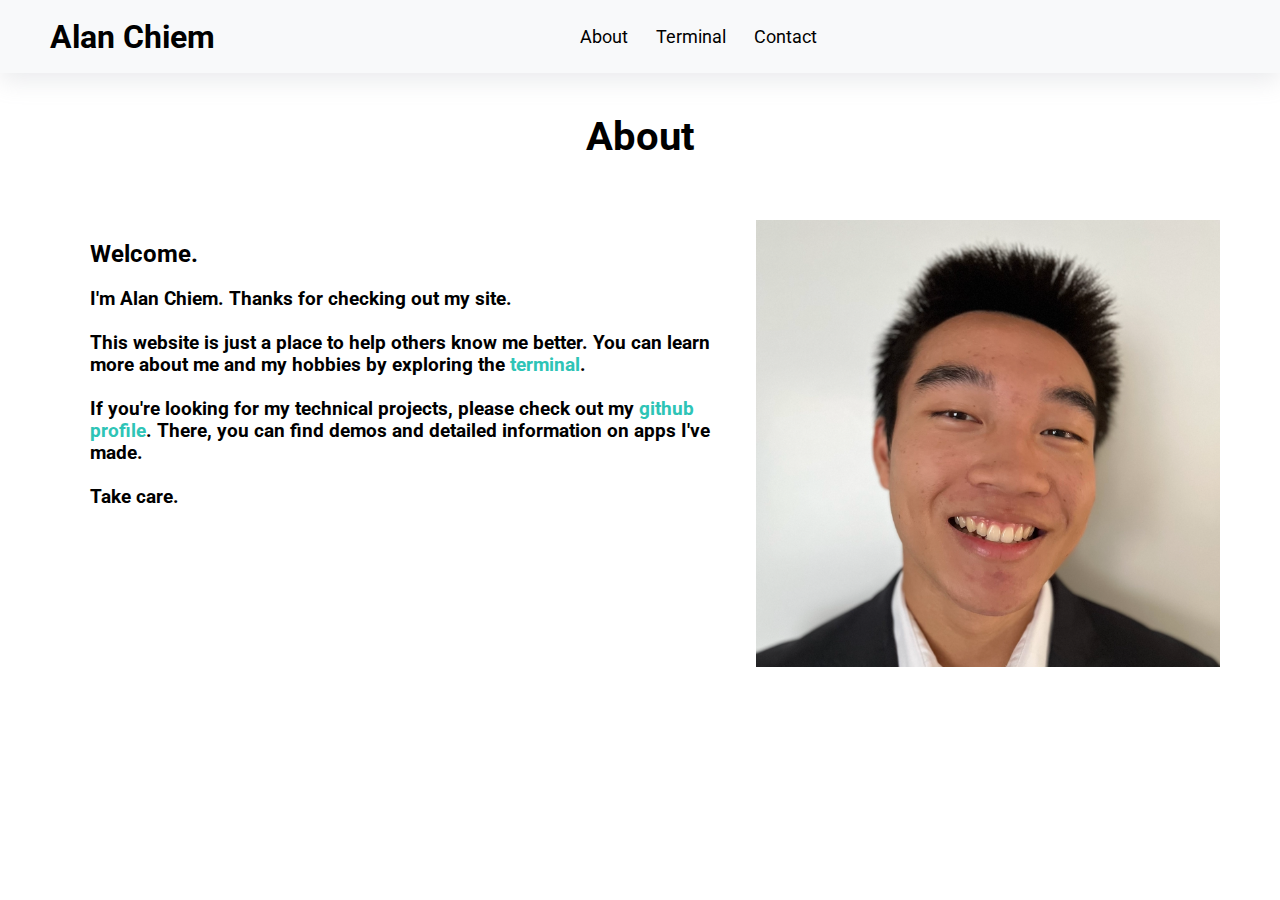
<file: index.html>
<!DOCTYPE html>
<html lang="en">
<head>
    <meta charset="UTF-8">
    <meta http-equiv="X-UA-Compatible" content="IE=edge">
    <meta name="viewport" content="width=device-width, initial-scale=1.0">
    <title>Alan Chiem</title>

    <!-- Font Awesome Icons CDN -->
    <link rel="stylesheet" href="https://cdnjs.cloudflare.com/ajax/libs/font-awesome/6.1.1/css/all.min.css" integrity="sha512-KfkfwYDsLkIlwQp6LFnl8zNdLGxu9YAA1QvwINks4PhcElQSvqcyVLLD9aMhXd13uQjoXtEKNosOWaZqXgel0g==" crossorigin="anonymous" referrerpolicy="no-referrer" />

    <!-- custom style.css file -->
    <link rel="stylesheet" href="css/about_style.css">
</head>
<body>
    <!-- Header -->
    <header id="header" class="shadow bg-light">
        <nav class="container navbar"> 
            <a href="index.html" class = "nav-brand text-dark">
                Alan Chiem
            </a>

            
            <!-- toggle button -->
            <button class = "toggle-button">
                <span><i class = "fas fa-bars"></i></span>
            </button>

            <!-- Collapse on Toggle Button Click-->
            <div class="collapse">
                <ul class="navbar-nav">
                    <a href="index.html" class="nav-link">About</a>
                    <a href="terminal.html" class="nav-link">Terminal</a>
                    <a href="contact.html" class="nav-link">Contact</a>
                </ul>
            </div>

            <!-- Collapse on Toggle Button Click-->
            <div class="collapse">
                <ul class="navbar-nav">
                    <a href="https://www.linkedin.com/in/alan-chiem/" target="_blank" rel="noopener noreferrer" class="nav-link"> <i class="fa-brands fa-linkedin"></i> </a>
                    <a href="https://github.com/alanchiem" target="_blank" rel="noopener noreferrer" class="nav-link"> <i class="fa-brands fa-github"></i> </a>
                </ul>
            </div>
        </nav>
    </header>
    <!-- Header -->

    <main class="about">
        <div class="about-us">
            <h1>About</h1>
                <div class="wrapper">
                    <div class="about_alan">
                        <h2>
                            Welcome.
                        </h2>
                        <h3>
                            I'm Alan Chiem. Thanks for checking out my site.
                            <br>
                            <br>
                            This website is just a place to help others know me better. You can learn more about me and my hobbies by exploring the<a href="terminal.html"> terminal</a>.
                            <br>
                            <br>
                            If you're looking for my technical projects, please check out my <a href="https://github.com/alanchiem" target="_blank" rel="noopener noreferrer">github profile</a>. 
                            There, you can find demos and detailed information on apps I've made. 
                            <br>
                            <br>
                            Take care.
                        </h3>
                    </div>
                    <div class="profile">
                        <img src="./imgs/alan.png" class="img-fluid" alt="">
                    </div>
                </div>

        </div>


    </main> 



        <!-- custom js main.js file -->
        <script src="main.js"> </script>
    </body>
    </html>
</file>
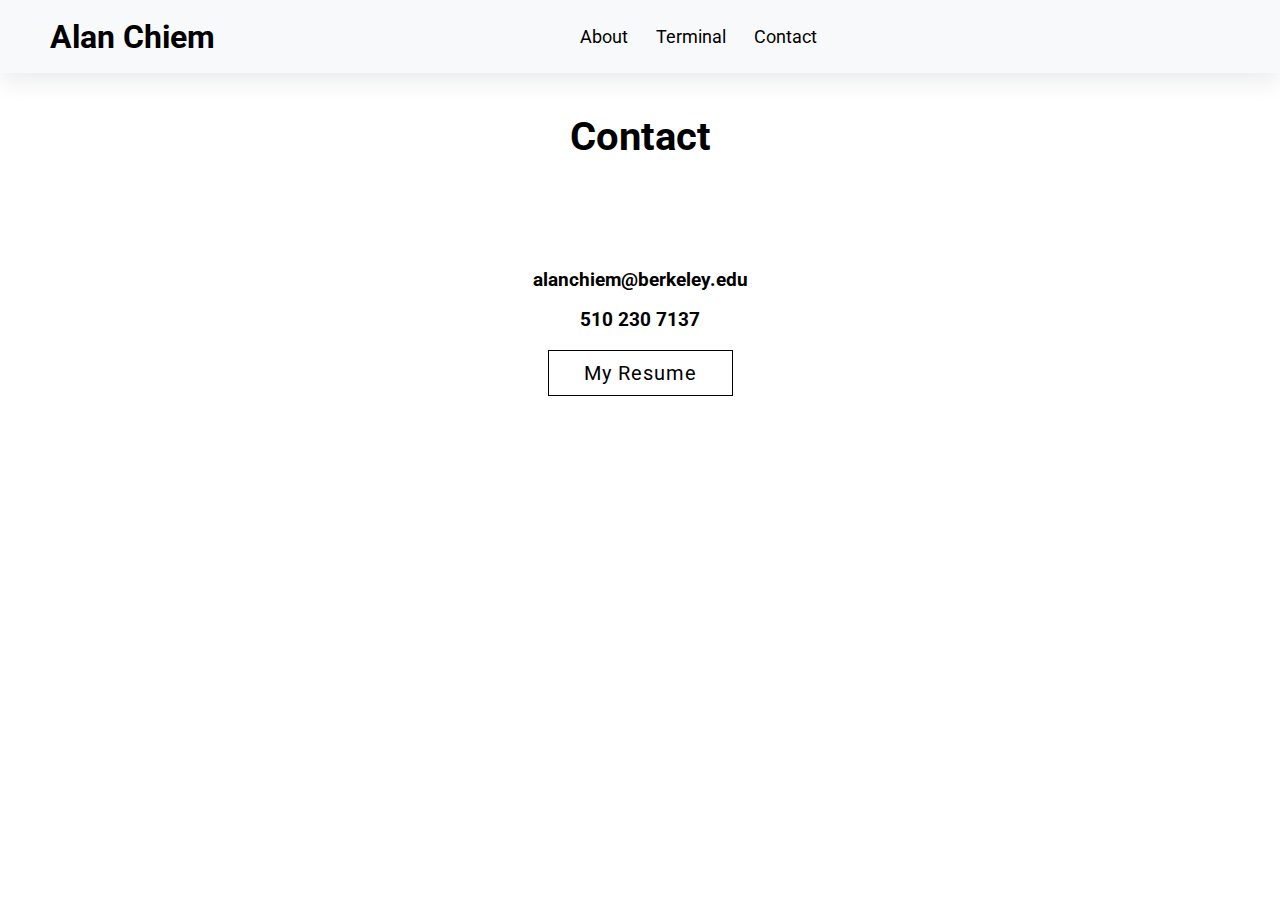
<file: contact.html>
<!DOCTYPE html>
<html lang="en">
<head>
    <meta charset="UTF-8">
    <meta http-equiv="X-UA-Compatible" content="IE=edge">
    <meta name="viewport" content="width=device-width, initial-scale=1.0">
    <title>Alan Chiem</title>

    <!-- Font Awesome Icons CDN -->
    <link rel="stylesheet" href="https://cdnjs.cloudflare.com/ajax/libs/font-awesome/6.1.1/css/all.min.css" integrity="sha512-KfkfwYDsLkIlwQp6LFnl8zNdLGxu9YAA1QvwINks4PhcElQSvqcyVLLD9aMhXd13uQjoXtEKNosOWaZqXgel0g==" crossorigin="anonymous" referrerpolicy="no-referrer" />

    <!-- custom style.css file -->
    <link rel="stylesheet" href="css/contact_style.css">
</head>
<body>
    <!-- Header -->
    <header id="header" class="shadow bg-light">
        <nav class="container navbar"> 
            <a href="index.html" class = "nav-brand text-dark">
                Alan Chiem
            </a>

            <!-- toggle button -->
            <button class = "toggle-button">
                <span><i class = "fas fa-bars"></i></span>
            </button>

            <!-- Collapse on Toggle Button Click-->
            <div class="collapse">
                <ul class="navbar-nav">
                    <a href="index.html" class="nav-link">About</a>
                    <a href="terminal.html" class="nav-link">Terminal</a>
                    <a href="contact.html" class="nav-link">Contact</a>
                </ul>
            </div>

            <!-- Collapse on Toggle Button Click-->
            <div class="collapse">
                <ul class="navbar-nav">
                    <a href="https://www.linkedin.com/in/alan-chiem/" target="_blank" rel="noopener noreferrer" class="nav-link"> <i class="fa-brands fa-linkedin"></i> </a>
                    <a href="https://github.com/alanchiem" target="_blank" rel="noopener noreferrer" class="nav-link"> <i class="fa-brands fa-github"></i> </a>
                </ul>
            </div>
        </nav>
    </header>
    <!-- Header -->


    <!-- Contact -->
    <main class="Contact">

        <div class="contact_page">
            <h1> Contact</h1>
            <div class="info">
                <h3>alanchiem@berkeley.edu</h3>
                <h3>510 230 7137</h3>
                <div class="button">
                    <a href="pdf/Alan_Chiem_Resume.pdf" target="_blank" rel="noopener noreferrer"> My Resume</a>
                </div>
            </div>
        </div>


    </main>

        <!-- custom js main.js file -->
        <script src="main.js"> </script>
    </body>
    </html>
</file>
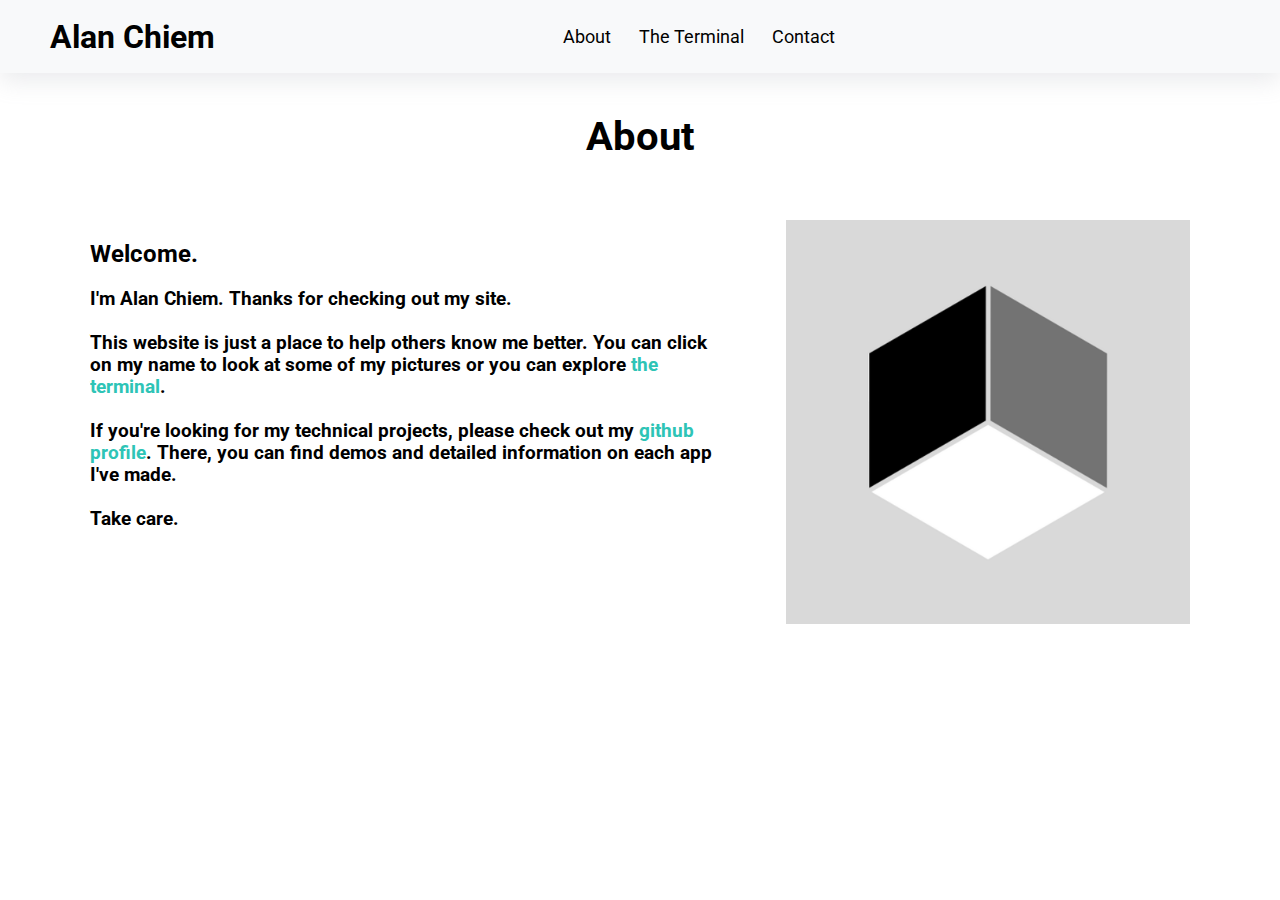
<file: website/about.html>
<!DOCTYPE html>
<html lang="en">
<head>
    <meta charset="UTF-8">
    <meta http-equiv="X-UA-Compatible" content="IE=edge">
    <meta name="viewport" content="width=device-width, initial-scale=1.0">
    <title>Alan Chiem</title>

    <!-- Font Awesome Icons CDN -->
    <link rel="stylesheet" href="https://cdnjs.cloudflare.com/ajax/libs/font-awesome/6.1.1/css/all.min.css" integrity="sha512-KfkfwYDsLkIlwQp6LFnl8zNdLGxu9YAA1QvwINks4PhcElQSvqcyVLLD9aMhXd13uQjoXtEKNosOWaZqXgel0g==" crossorigin="anonymous" referrerpolicy="no-referrer" />

    <!-- custom style.css file -->
    <link rel="stylesheet" href="css/about_style.css">
</head>
<body>
    <!-- Header -->
    <header id="header" class="shadow bg-light">
        <nav class="container navbar"> 
            <a href="index.html" class = "nav-brand text-dark">
                Alan Chiem
            </a>

            <!-- toggle button -->
            <button class = "toggle-button">
                <span><i class = "fas fa-bars"></i></span>
            </button>

            <!-- Collapse on Toggle Button Click-->
            <div class="collapse">
                <ul class="navbar-nav">
                    <a href="about.html" class="nav-link">About</a>
                    <a href="terminal.html" class="nav-link">The Terminal</a>
                    <a href="contact.html" class="nav-link">Contact</a>
                </ul>
            </div>

            <!-- Collapse on Toggle Button Click-->
            <div class="collapse">
                <ul class="navbar-nav">
                    <a href="https://www.linkedin.com/in/alan-chiem/" target="_blank" rel="noopener noreferrer" class="nav-link"> <i class="fa-brands fa-linkedin"></i> </a>
                    <a href="https://github.com/alanchiem" target="_blank" rel="noopener noreferrer" class="nav-link"> <i class="fa-brands fa-github"></i> </a>
                </ul>
            </div>
        </nav>
    </header>
    <!-- Header -->

    <main class="about">
        <div class="about-us">
            <h1>About</h1>
                <div class="wrapper">
                    <div class="about_alan">
                        <h2>
                            Welcome.
                        </h2>
                        <h3>
                            I'm Alan Chiem. Thanks for checking out my site.
                            <br>
                            <br>
                            This website is just a place to help others know me better. You can click on my name to look at some of my pictures or you can explore <a href="terminal.html">the terminal</a>.
                            <br>
                            <br>
                            If you're looking for my technical projects, please check out my <a href="https://github.com/alanchiem" target="_blank" rel="noopener noreferrer">github profile</a>. 
                            There, you can find demos and detailed information on each app I've made.
                            <br>
                            <br>
                            Take care.
                        </h3>
                    </div>
                    <div class="profile">
                        <img src="./imgs/box.png" class="img-fluid" alt="">
                    </div>
                </div>

        </div>


    </main> 



        <!-- custom js main.js file -->
        <script src="main.js"> </script>
    </body>
    </html>
</file>
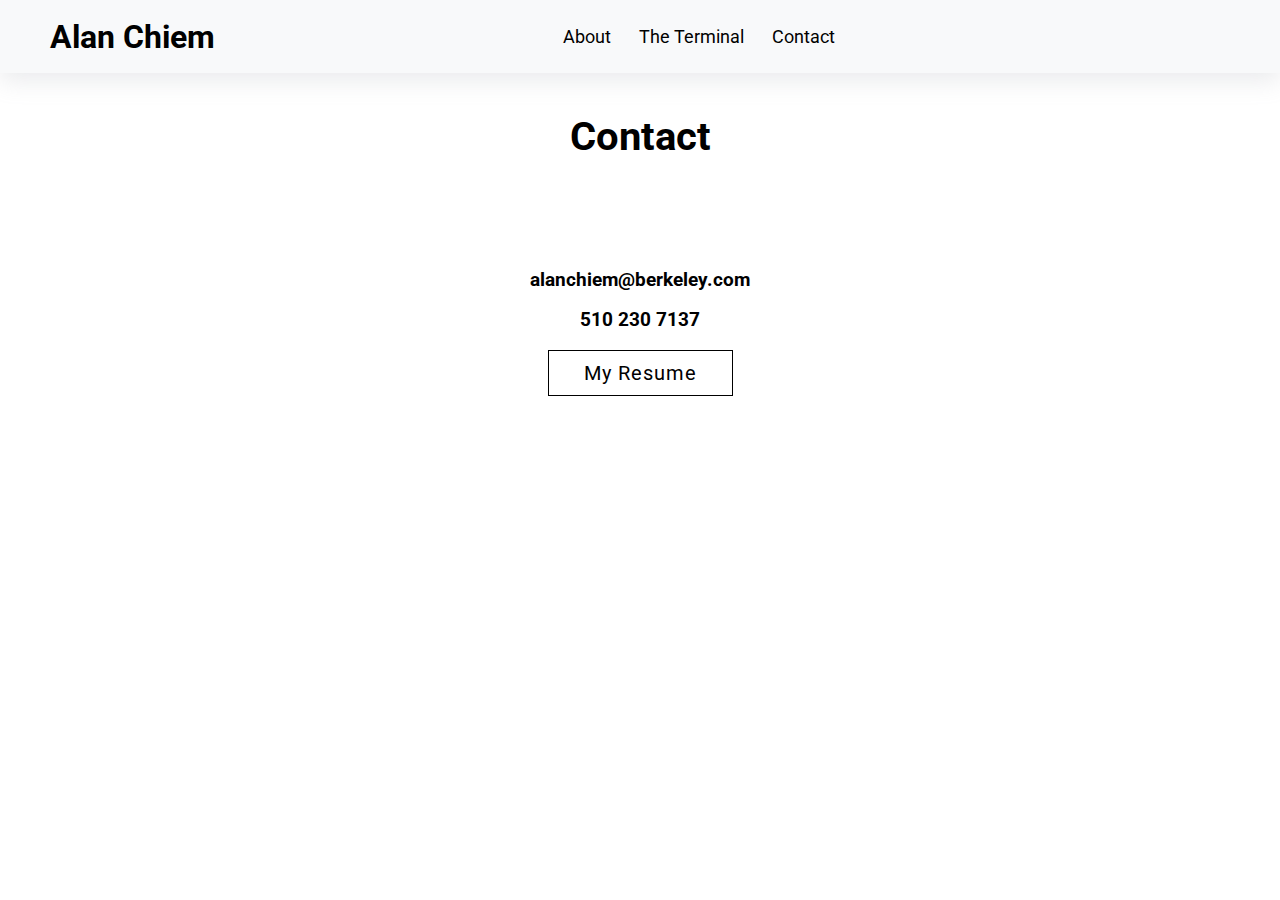
<file: website/contact.html>
<!DOCTYPE html>
<html lang="en">
<head>
    <meta charset="UTF-8">
    <meta http-equiv="X-UA-Compatible" content="IE=edge">
    <meta name="viewport" content="width=device-width, initial-scale=1.0">
    <title>Alan Chiem</title>

    <!-- Font Awesome Icons CDN -->
    <link rel="stylesheet" href="https://cdnjs.cloudflare.com/ajax/libs/font-awesome/6.1.1/css/all.min.css" integrity="sha512-KfkfwYDsLkIlwQp6LFnl8zNdLGxu9YAA1QvwINks4PhcElQSvqcyVLLD9aMhXd13uQjoXtEKNosOWaZqXgel0g==" crossorigin="anonymous" referrerpolicy="no-referrer" />

    <!-- custom style.css file -->
    <link rel="stylesheet" href="css/contact_style.css">
</head>
<body>
    <!-- Header -->
    <header id="header" class="shadow bg-light">
        <nav class="container navbar"> 
            <a href="index.html" class = "nav-brand text-dark">
                Alan Chiem
            </a>

            <!-- toggle button -->
            <button class = "toggle-button">
                <span><i class = "fas fa-bars"></i></span>
            </button>

            <!-- Collapse on Toggle Button Click-->
            <div class="collapse">
                <ul class="navbar-nav">
                    <a href="about.html" class="nav-link">About</a>
                    <a href="terminal.html" class="nav-link">The Terminal</a>
                    <a href="contact.html" class="nav-link">Contact</a>
                </ul>
            </div>

            <!-- Collapse on Toggle Button Click-->
            <div class="collapse">
                <ul class="navbar-nav">
                    <a href="https://www.linkedin.com/in/alan-chiem/" target="_blank" rel="noopener noreferrer" class="nav-link"> <i class="fa-brands fa-linkedin"></i> </a>
                    <a href="https://github.com/alanchiem" target="_blank" rel="noopener noreferrer" class="nav-link"> <i class="fa-brands fa-github"></i> </a>
                </ul>
            </div>
        </nav>
    </header>
    <!-- Header -->


    <!-- Contact -->
    <main class="Contact">

        <div class="contact_page">
            <h1> Contact</h1>
            <div class="info">
                <h3>alanchiem@berkeley.com</h3>
                <h3>510 230 7137</h3>
                <div class="button">
                    <a href="pdf/Resume_Alan_Chiem.pdf" target="_blank" rel="noopener noreferrer"> My Resume</a>
                </div>
            </div>
        </div>


    </main>

        <!-- custom js main.js file -->
        <script src="main.js"> </script>
    </body>
    </html>
</file>
<file: css/about_style.css>
@import url('https://fonts.googleapis.com/css2?family=Roboto:wght@300&display=swap');

/* font-family: 'Roboto', sans-serif 19:00 */

/* root styling */

:root{
    --light: #f8f9fa;
    --secondary: #adb5bd;
    --dark: #000000;
    --primary-color: #f15bb5;
    --secondary-color: #2ec4b6;
    --border: #e9ecef;
}


body {
    font-family: 'Roboto', sans-serif;
    padding: 0;
    margin: 0;
}

a {
    text-decoration: none;

}

*>*{
    box-sizing: border-box;
}

/* global styling */
.text-light{
    color: var(--light);
}

.text-secondary{
    color: var(--secondary);
}

.text-dark{
    color: var(--dark);
}

.text-primary{
    color: var(--primary-color);
}

.bg-light{
    background-color: var(--light);
}

.container{
    max-width: 1200px;
    padding: 0 15px;
    margin: auto;
}

.img-fluid{
    width: 100%
}

.text-title{
    font-family: 'Courier New', Courier, monospace;
    font-weight: bold;
}

.secondary-title{
    font-family: 'Courier New', Courier, monospace;
}

.display-1{
    font-size: 22px;
}

.display-2{
    font-size: 16px;
}

.display-3{
    font-size: 14px;
}

.text-center{
    text-align: center;
}

.text-right{
    text-align: right;
}

/* section styling */

/* Navigation Menu */
.navbar{
    position: relative;
    display: flex;
    flex-direction: row;
    justify-content: space-between;
    padding: 10px;
    
}

.nav-brand{
    font-family: 'Roboto', sans-serif;
    font-weight: bold;
    align-self: center;
    font-size: 32px;
}

.nav-brand:hover{
    color: var(--primary-color)
}

.collapse{
    align-self: center;
}

.nav-link{
    font-size: 18px;
    margin: 12px;
    color: var(--dark);
    font-family: 'Roboto', sans-serif;
    
}

.nav-link:hover{
    color: var(--primary-color)
}

.toggle-button{
    font-size: 21px;
    background-color: transparent;
    border: none;
    position: absolute;
    right: 0;
    margin: 8px 10px;
    display: none;
}

.toggle-button:focus{
    outline: none;
}

.shadow{
    box-shadow: rgba(149, 157, 165, 0.2) 0px 8px 24px;
}

/* About */

.about-us{
width: 100%;
}

.about-us h1{
    text-align: center;
    font-size: 40px;
    color: #000000;
    margin-top: 40px;
}

/* .about-us h1::after{
content: "";
height: 5px;
width: 200px;
background-color: #000000;
border-radius: 10px;
display: black;
margin:auto;
} */

.wrapper{
    padding: 0px 60px;
    margin: 60px auto;
}

.about_alan{
    width: 60%;
    float: left;
    text-align: left;
    padding: 0px 30px;
}

.about_alan a{
    color: #2ec4b6;
}

.about_alan a:hover{
    color: #f15bb5;
}

.profile{
    width: 40%;
    float: right;
    padding: 0px 0px;
}

/* Profile Pic */
.profile img {
    max-width: 100%;
    max-height: 100%;

  }


/* Media Query */


/* Nav Bar  */

@media(max-width: 992px) {
    .grid .grid-item{
        width: calc(33.333% - 20px);
    }
}

@media(max-width: 768px) {
    .grid .grid-item{
        width: calc(50% - 20px);
    }
}

@media(max-width: 650px) {

    .navbar{
        flex-direction: column;
    }

    .toggle-button{
        display: initial;
    }
    
    .collapse{
        max-height: 0;
        overflow: hidden;
        transition: all 0.7s cubic-bezier(1, -0.11, 0.05, 1.09);

    }

    .collapse .nav-link{
        display: block;
        text-align: center;
    
    }
    
    .search-box{
        border-right: none;
    }

    .collapse-toggle{
        max-height: 500px;

    }

    .grid .grid-item{
        width: calc(100% - 20px);
    }

    #site-main{
        margin-top: 6em;
    }
}

    /* About */
    @media(max-width: 900px) {
        .about_alan{
            width: 100%;
            float: none;
        }
        
        .profile{
            float: none;
            width: 100%;
            margin-top: 20px;
        }
    }
</file>
<file: css/contact_style.css>
@import url('https://fonts.googleapis.com/css2?family=Roboto:wght@300&display=swap');

/* font-family: 'Roboto', sans-serif 19:00 */

/* root styling */

:root{
    --light: #f8f9fa;
    --secondary: #adb5bd;
    --dark: #000000;
    --primary-color: #f15bb5;
    --secondary-color: #2ec4b6;
    --border: #e9ecef;
}


body {
    font-family: 'Roboto', sans-serif;
    padding: 0;
    margin: 0;
}

a {
    text-decoration: none;

}

*>*{
    box-sizing: border-box;
}

/* global styling */
.text-light{
    color: var(--light);
}

.text-secondary{
    color: var(--secondary);
}

.text-dark{
    color: var(--dark);
}

.text-primary{
    color: var(--primary-color);
}

.bg-light{
    background-color: var(--light);
}

.container{
    max-width: 1200px;
    padding: 0 15px;
    margin: auto;
}

.img-fluid{
    width: 100%
}

.text-title{
    font-family: 'Courier New', Courier, monospace;
    font-weight: bold;
}

.secondary-title{
    font-family: 'Courier New', Courier, monospace;
}

.display-1{
    font-size: 22px;
}

.display-2{
    font-size: 16px;
}

.display-3{
    font-size: 14px;
}

.text-center{
    text-align: center;
}

.text-right{
    text-align: right;
}

/* section styling */

/* Navigation Menu */
.navbar{
    position: relative;
    display: flex;
    flex-direction: row;
    justify-content: space-between;
    padding: 10px;
    
}

.nav-brand{
    font-family: 'Roboto', sans-serif;
    font-weight: bold;
    align-self: center;
    font-size: 32px;
}

.nav-brand:hover{
    color: var(--primary-color)
}

.collapse{
    align-self: center;
}

.nav-link{
    font-size: 18px;
    margin: 12px;
    color: var(--dark);
    font-family: 'Roboto', sans-serif;
    
}

.nav-link:hover{
    color: var(--primary-color)
}

.toggle-button{
    font-size: 21px;
    background-color: transparent;
    border: none;
    position: absolute;
    right: 0;
    margin: 8px 10px;
    display: none;
}

.toggle-button:focus{
    outline: none;
}

.shadow{
    box-shadow: rgba(149, 157, 165, 0.2) 0px 8px 24px;
}

/* Contact */

.contact_page{
    text-align: center;

}

.contact_page h1{
    font-size: 40px;
    color: #000000;
    margin-top: 40px;
    margin-bottom: 80px;
    
}

.contact_page .info{
    padding: 10px 0px;
}

.button{
    margin-top: 30px;
}

.button a{
    color:black;
    background-color: white;
    border: 1px solid #000000;
    padding: 10px 35px;
    text-decoration: none;
    letter-spacing: 1px;
    font-size: 20px;
}

.button a:hover{
    color: white;
    background-color: black;

}


  /* Media Query */

@media(max-width: 992px) {
    .grid .grid-item{
        width: calc(33.333% - 20px);
    }
}

@media(max-width: 768px) {
    .grid .grid-item{
        width: calc(50% - 20px);
    }
}

@media(max-width: 650px) {

    .navbar{
        flex-direction: column;
    }

    .toggle-button{
        display: initial;
    }
    
    .collapse{
        max-height: 0;
        overflow: hidden;
        transition: all 0.7s cubic-bezier(1, -0.11, 0.05, 1.09);

    }

    .collapse .nav-link{
        display: block;
        text-align: center;
    
    }
    
    .search-box{
        border-right: none;
    }

    .collapse-toggle{
        max-height: 500px;

    }

    .grid .grid-item{
        width: calc(100% - 20px);
    }

    #site-main{
        margin-top: 6em;
    }
}
</file>
<file: website/css/about_style.css>
@import url('https://fonts.googleapis.com/css2?family=Roboto:wght@300&display=swap');

/* font-family: 'Roboto', sans-serif 19:00 */

/* root styling */

:root{
    --light: #f8f9fa;
    --secondary: #adb5bd;
    --dark: #000000;
    --primary-color: #f15bb5;
    --secondary-color: #2ec4b6;
    --border: #e9ecef;
}


body {
    font-family: 'Roboto', sans-serif;
    padding: 0;
    margin: 0;
}

a {
    text-decoration: none;

}

*>*{
    box-sizing: border-box;
}

/* global styling */
.text-light{
    color: var(--light);
}

.text-secondary{
    color: var(--secondary);
}

.text-dark{
    color: var(--dark);
}

.text-primary{
    color: var(--primary-color);
}

.bg-light{
    background-color: var(--light);
}

.container{
    max-width: 1200px;
    padding: 0 15px;
    margin: auto;
}

.img-fluid{
    width: 100%
}

.text-title{
    font-family: 'Courier New', Courier, monospace;
    font-weight: bold;
}

.secondary-title{
    font-family: 'Courier New', Courier, monospace;
}

.display-1{
    font-size: 22px;
}

.display-2{
    font-size: 16px;
}

.display-3{
    font-size: 14px;
}

.text-center{
    text-align: center;
}

.text-right{
    text-align: right;
}

/* section styling */

/* Navigation Menu */
.navbar{
    position: relative;
    display: flex;
    flex-direction: row;
    justify-content: space-between;
    padding: 10px;
    
}

.nav-brand{
    font-family: 'Roboto', sans-serif;
    font-weight: bold;
    align-self: center;
    font-size: 32px;
}

.nav-brand:hover{
    color: var(--primary-color)
}

.collapse{
    align-self: center;
}

.nav-link{
    font-size: 18px;
    margin: 12px;
    color: var(--dark);
    font-family: 'Roboto', sans-serif;
    
}

.nav-link:hover{
    color: var(--primary-color)
}

.toggle-button{
    font-size: 21px;
    background-color: transparent;
    border: none;
    position: absolute;
    right: 0;
    margin: 8px 10px;
    display: none;
}

.toggle-button:focus{
    outline: none;
}

.shadow{
    box-shadow: rgba(149, 157, 165, 0.2) 0px 8px 24px;
}

/* About */

.about-us{
width: 100%;
}

.about-us h1{
    text-align: center;
    font-size: 40px;
    color: #000000;
    margin-top: 40px;
}

/* .about-us h1::after{
content: "";
height: 5px;
width: 200px;
background-color: #000000;
border-radius: 10px;
display: black;
margin:auto;
} */

.wrapper{
    padding: 0px 60px;
    margin: 60px auto;
}

.about_alan{
    width: 60%;
    float: left;
    text-align: left;
    padding: 0px 30px;
}

.about_alan a{
    color: #2ec4b6;
}

.about_alan a:hover{
    color: #f15bb5;
}


.profile{
    width: 40%;
    float: right;
    padding: 0px 30px;
}

/* Profile Pic */
.profile img {
    max-width: 100%x;
 

  }


/* Media Query */


    /* Nav Bar  */

@media(max-width: 992px) {
    .grid .grid-item{
        width: calc(33.333% - 20px);
    }
}

@media(max-width: 768px) {
    .grid .grid-item{
        width: calc(50% - 20px);
    }
}

@media(max-width: 579px) {

    .navbar{
        flex-direction: column;
    }

    .toggle-button{
        display: initial;
    }
    
    .collapse{
        max-height: 0;
        overflow: hidden;
        transition: all 0.7s cubic-bezier(1, -0.11, 0.05, 1.09);

    }

    .collapse .nav-link{
        display: block;
        text-align: center;
    
    }
    
    .search-box{
        border-right: none;
    }

    .collapse-toggle{
        max-height: 500px;

    }

    .grid .grid-item{
        width: calc(100% - 20px);
    }

    #site-main{
        margin-top: 6em;
    }
}

    /* About */
    @media(max-width: 650px) {
        .about_alan{
            width: 100%;
            float: none;
        }
        
        .profile{
            float: none;
            width: 100%;
            margin-top: 20px;
        }
    }
</file>
<file: website/css/contact_style.css>
@import url('https://fonts.googleapis.com/css2?family=Roboto:wght@300&display=swap');

/* font-family: 'Roboto', sans-serif 19:00 */

/* root styling */

:root{
    --light: #f8f9fa;
    --secondary: #adb5bd;
    --dark: #000000;
    --primary-color: #f15bb5;
    --secondary-color: #2ec4b6;
    --border: #e9ecef;
}


body {
    font-family: 'Roboto', sans-serif;
    padding: 0;
    margin: 0;
}

a {
    text-decoration: none;

}

*>*{
    box-sizing: border-box;
}

/* global styling */
.text-light{
    color: var(--light);
}

.text-secondary{
    color: var(--secondary);
}

.text-dark{
    color: var(--dark);
}

.text-primary{
    color: var(--primary-color);
}

.bg-light{
    background-color: var(--light);
}

.container{
    max-width: 1200px;
    padding: 0 15px;
    margin: auto;
}

.img-fluid{
    width: 100%
}

.text-title{
    font-family: 'Courier New', Courier, monospace;
    font-weight: bold;
}

.secondary-title{
    font-family: 'Courier New', Courier, monospace;
}

.display-1{
    font-size: 22px;
}

.display-2{
    font-size: 16px;
}

.display-3{
    font-size: 14px;
}

.text-center{
    text-align: center;
}

.text-right{
    text-align: right;
}

/* section styling */

/* Navigation Menu */
.navbar{
    position: relative;
    display: flex;
    flex-direction: row;
    justify-content: space-between;
    padding: 10px;
    
}

.nav-brand{
    font-family: 'Roboto', sans-serif;
    font-weight: bold;
    align-self: center;
    font-size: 32px;
}

.nav-brand:hover{
    color: var(--primary-color)
}

.collapse{
    align-self: center;
}

.nav-link{
    font-size: 18px;
    margin: 12px;
    color: var(--dark);
    font-family: 'Roboto', sans-serif;
    
}

.nav-link:hover{
    color: var(--primary-color)
}

.toggle-button{
    font-size: 21px;
    background-color: transparent;
    border: none;
    position: absolute;
    right: 0;
    margin: 8px 10px;
    display: none;
}

.toggle-button:focus{
    outline: none;
}

.shadow{
    box-shadow: rgba(149, 157, 165, 0.2) 0px 8px 24px;
}

/* Contact */

.contact_page{
    text-align: center;

}

.contact_page h1{
    font-size: 40px;
    color: #000000;
    margin-top: 40px;
    margin-bottom: 80px;
    
}

.contact_page .info{
    padding: 10px 0px;
}

.button{
    margin-top: 30px;
}

.button a{
    color:black;
    background-color: white;
    border: 1px solid #000000;
    padding: 10px 35px;
    text-decoration: none;
    letter-spacing: 1px;
    font-size: 20px;
}

.button a:hover{
    color: white;
    background-color: black;

}


  /* Media Query */

@media(max-width: 992px) {
    .grid .grid-item{
        width: calc(33.333% - 20px);
    }
}

@media(max-width: 768px) {
    .grid .grid-item{
        width: calc(50% - 20px);
    }
}

@media(max-width: 650px) {

    .navbar{
        flex-direction: column;
    }

    .toggle-button{
        display: initial;
    }
    
    .collapse{
        max-height: 0;
        overflow: hidden;
        transition: all 0.7s cubic-bezier(1, -0.11, 0.05, 1.09);

    }

    .collapse .nav-link{
        display: block;
        text-align: center;
    
    }
    
    .search-box{
        border-right: none;
    }

    .collapse-toggle{
        max-height: 500px;

    }

    .grid .grid-item{
        width: calc(100% - 20px);
    }

    #site-main{
        margin-top: 6em;
    }
}
</file>
